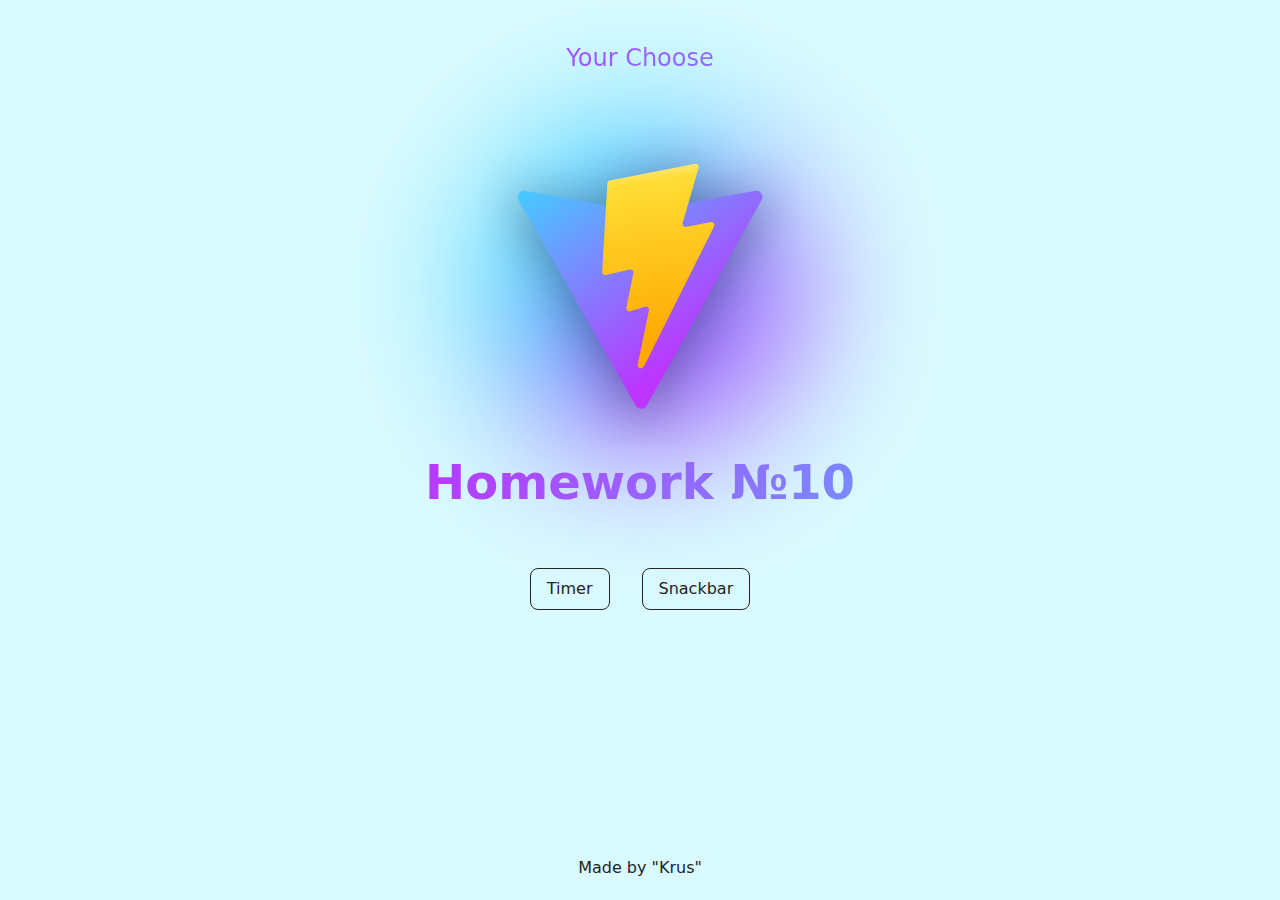
<file: src/index.html>
<!DOCTYPE html>
<html lang="en">
  <head>
    <meta charset="UTF-8" />
    <link rel="icon" type="image/svg+xml" href="./img/webp/favicon.svg" />
    <meta name="viewport" content="width=device-width, initial-scale=1.0" />
    <title>goit-js-hw-10</title>
    <link rel="stylesheet" href="./css/styles.css" />
  </head>
  <body>
    <header class="header" icon-path="img/sprite.svg#logo">
      <div class="container"></div>
    </header>

    <main>
      <span class="main-title main-title-gradient">Your Choose</span>
      <section class="vite-promo">
        <div class="container">
          <div class="vite-promo-thumb">
            <img
              class="pic"
              src="img/vite-logo.png"
              alt="Vite logo"
              width="640"
              height="640"
            />
          </div>
          <h1 class="main-title">
            <span class="main-title-gradient">Homework №10</span>
          </h1>
        </div>
      </section>

      <article class="badges">
        <div class="container">
          <ul class="badges-list">
            <li class="badges-item">
              <a
                class="badges-link"
                class="main {=$highlight-act}"
                href="./1-timer.html"
                rel="noopener noreferrer"
                >Timer</a
              >
            </li>
            <li class="badges-item">
              <a
                class="badges-link"
                class="main {=$highlight-curr}"
                href="./2-snackbar.html"
                rel="noopener noreferrer"
                >Snackbar</a
              >
            </li>
          </ul>
        </div>
      </article>
    </main>
    <footer class="footer">
      <div class="container">
        <p class="footer-desc">Made by "Krus"</p>
      </div>
    </footer>
  </body>
</html>
</file>
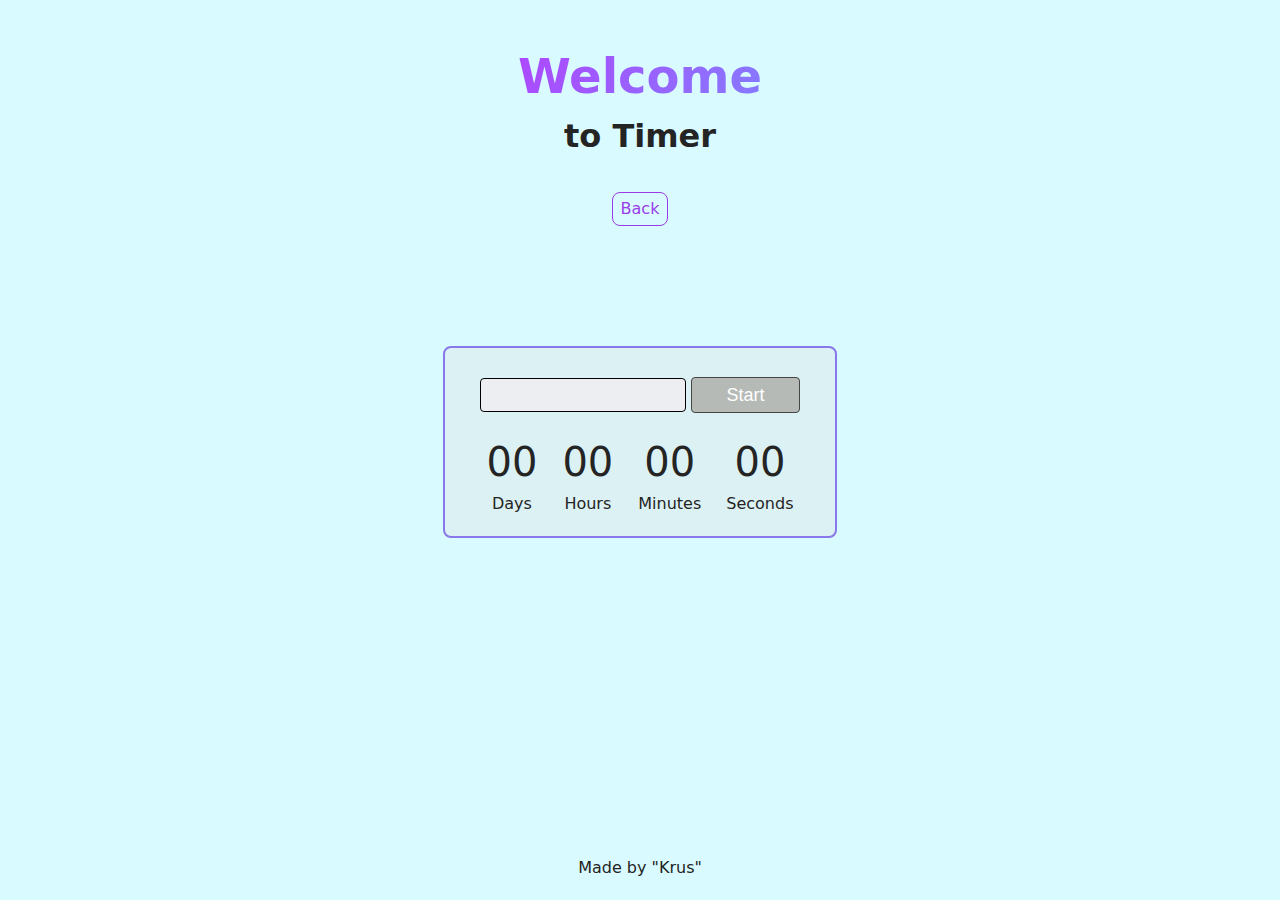
<file: src/1-timer.html>
<!DOCTYPE html>
<html lang="en">
  <head>
    <meta charset="UTF-8" />
    <meta http-equiv="X-UA-Compatible" content="IE=edge" />
    <meta name="viewport" content="width=device-width, initial-scale=1.0" />
    <title>Timer</title>
    <link rel="stylesheet" href="./css/styles.css" />
  </head>
  <body>
    <header class="header" icon-path="img/sprite.svg#logo">
      <div class="container"></div>
    </header>


    <main>
      <div class="container">
        <h1 class="main-title">
          <span class="main-title-gradient">Welcome</span> to Timer
        </h1>
        <a class="back-link" href="./index.html">Back</a>
      </div>

      <section class="section-time">
       
          <div >
            <input class="input-wrapper" type="text" id="datetime-picker" />
            <button class="timer-btn" type="button" data-start disabled>Start</button>
          </div>
          <div class="timer">
            <div class="field">
              <span class="value" data-days>00</span>
              <span class="label">Days</span>
            </div>
            <div class="field">
              <span class="value" data-hours>00</span>
              <span class="label">Hours</span>
            </div>
            <div class="field">
              <span class="value" data-minutes>00</span>
              <span class="label">Minutes</span>
            </div>
            <div class="field">
              <span class="value" data-seconds>00</span>
              <span class="label">Seconds</span>
            </div>
             </section>
            <script type="module" src="./js/1-timer.js"></script>
          </main>
          <footer class="footer">
            <div class="container">
              <p class="footer-desc">Made by "Krus"</p>
            </div>
          </footer>
  </body>
</html>
</file>
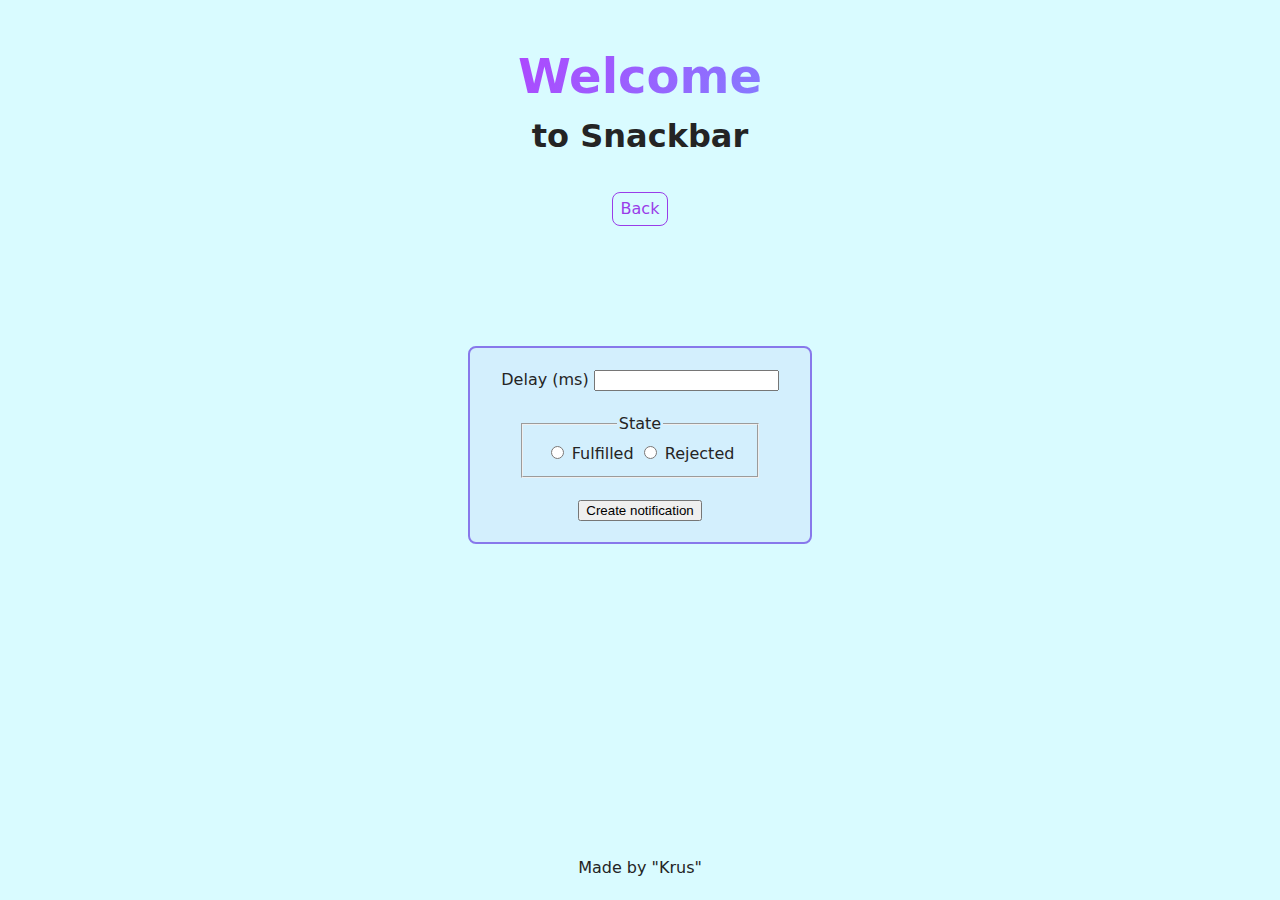
<file: src/2-snackbar.html>
<!DOCTYPE html>
<html lang="en">
  <head>
    <meta charset="UTF-8" />
    <meta http-equiv="X-UA-Compatible" content="IE=edge" />
    <meta name="viewport" content="width=device-width, initial-scale=1.0" />
    <title>Snackbar</title>
    <link rel="stylesheet" href="./css/styles.css" />
  </head>
  <body>
    <header class="header" icon-path="img/sprite.svg#logo">
      <div class="container"></div>
    </header>

    <main>
      <div class="container">
        <h1 class="main-title">
          <span class="main-title-gradient">Welcome</span> to Snackbar
        </h1>
        <a class="back-link" href="./index.html">Back</a>
      </div>

      <div class="div-snackbar">
        <form class="form">
          <label>
            Delay (ms)
            <input type="number" name="delay" required />
          </label>

          <fieldset class="form-fieldset">
            <legend>State</legend>
            <label>
              <input type="radio" name="state" value="fulfilled" required />
              Fulfilled
            </label>
            <label>
              <input type="radio" name="state" value="rejected" required />
              Rejected
            </label>
          </fieldset>

          <button class="form-btn" type="submit">Create notification</button>
        </form>
      </div>
      <script type="module" src="./js/2-snackbar.js"></script>
    </main>
    <footer class="footer">
      <div class="container">
        <p class="footer-desc">Made by "Krus"</p>
      </div>
    </footer>
  </body>
</html>
</file>
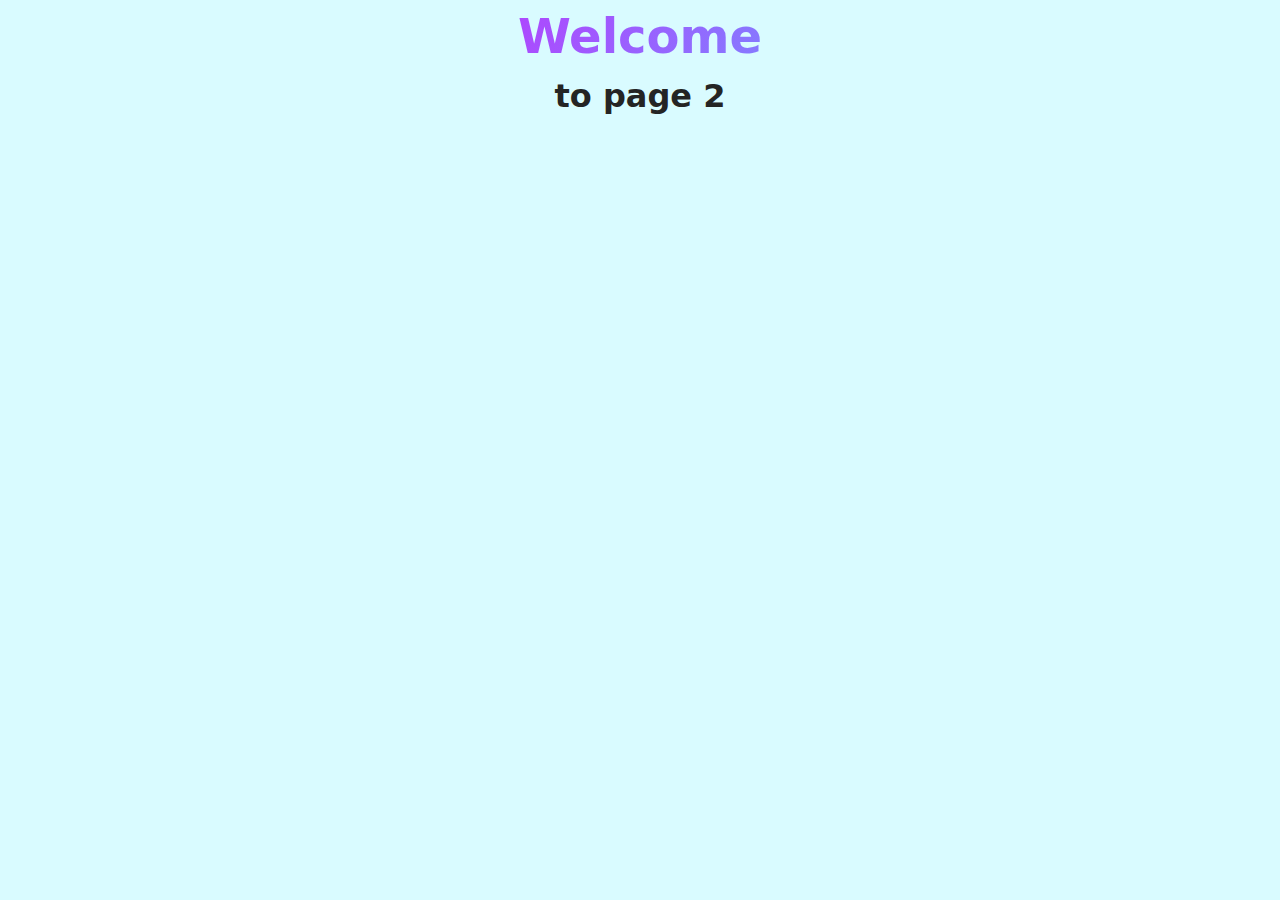
<file: src/page-2.html>
<!DOCTYPE html>
<html lang="en">
  <head>
    <meta charset="UTF-8" />
    <meta http-equiv="X-UA-Compatible" content="IE=edge" />
    <meta name="viewport" content="width=device-width, initial-scale=1.0" />
    <title>Page 2</title>
    <link rel="stylesheet" href="./css/styles.css" />
  </head>
  <body>
    <load
      src="./partials/header.html"
      icon-path="./img/sprite.svg#logo"
      highlight-act="active"
    />

    <main>
      <div class="container">
        <h1 class="main-title">
          <span class="main-title-gradient">Welcome</span> to page 2
        </h1>
        <load src="./partials/back-link.html" />
      </div>
    </main>

    <load src="./partials/footer.html" />
  </body>
</html>
</file>
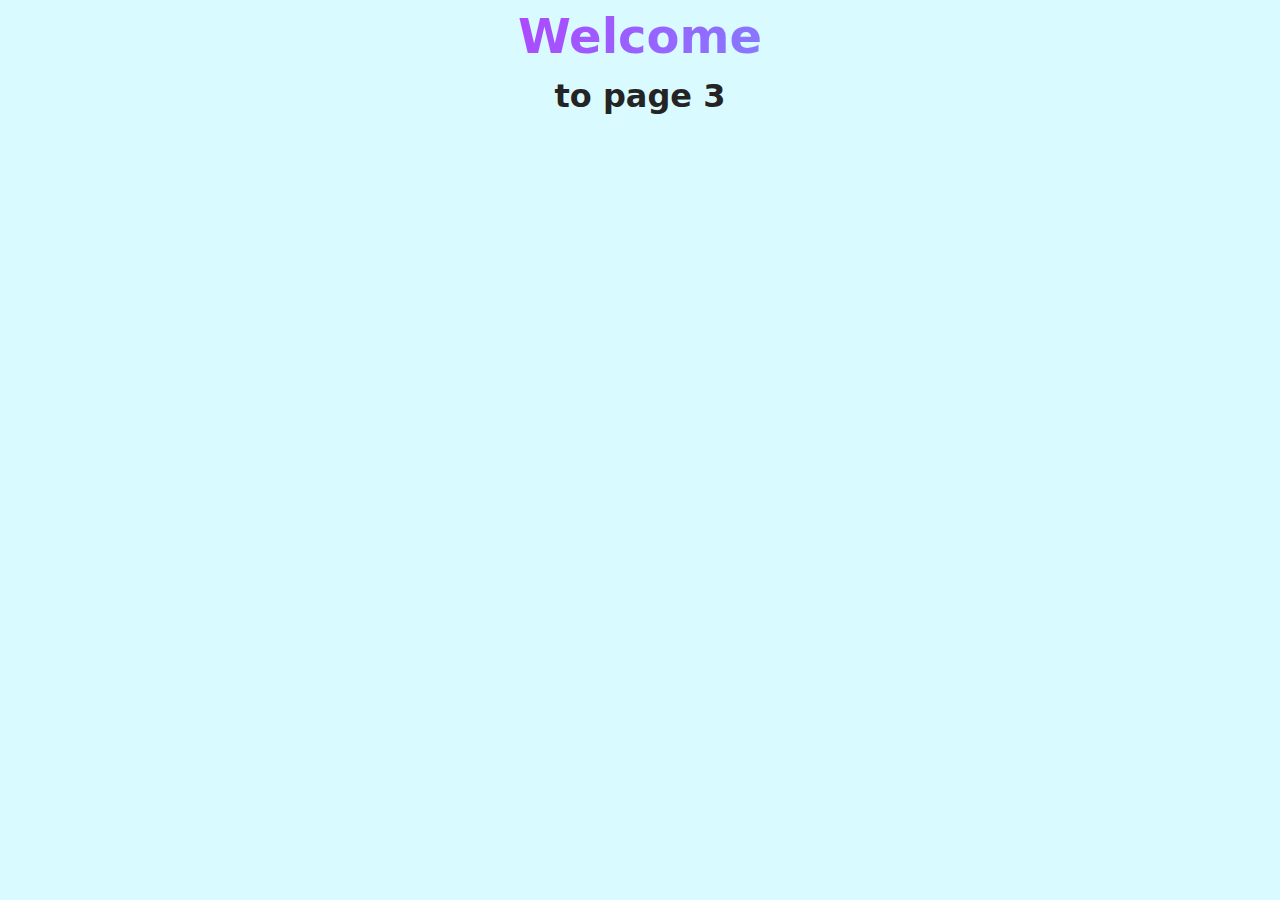
<file: src/page-3.html>
<!DOCTYPE html>
<html lang="en">
  <head>
    <meta charset="UTF-8" />
    <meta http-equiv="X-UA-Compatible" content="IE=edge" />
    <meta name="viewport" content="width=device-width, initial-scale=1.0" />
    <title>Page 3</title>
    <link rel="stylesheet" href="./css/styles.css" />
  </head>
  <body>
    <load
      src="./partials/header.html"
      icon-path="./img/sprite.svg#logo"
      highlight-curr="active"
    />

    <main>
      <div class="container">
        <h1 class="main-title">
          <span class="main-title-gradient">Welcome</span> to page 3
        </h1>
        <load src="./partials/back-link.html" />
      </div>
    </main>

    <load src="./partials/footer.html" />
  </body>
</html>
</file>
<file: src/css/styles.css>
/* Common styles */
@import url('./reset.css');
@import url('./base.css');
@import url('./container.css');
@import url('./animations.css');

/* Sections style */
@import url('./header.css');
@import url('./vite-promo.css');
@import url('./badges.css');
@import url('./back-link.css');
@import url('./footer.css');

body {
  background-color: rgba(0, 225, 255, 0.148);
}
.section-time {
  background-color: #e2e2e269;
  margin-top: 100px;
  width: 350px;
  height: 100%;
  margin-top: 120px;
  margin-left: auto;
  margin-right: auto;
  border: solid, 2px, rgb(136, 120, 235);
  border-radius: 8px;
  padding: 20px;
}

.timer {
  display: flex;
  justify-content: center;
  gap: 25px;
}
.field {
  display: flex;
  flex-direction: column;
  align-items: center;
}
.value {
  font-size: 2.5rem;
  font-weight: solid;
}
.input-wrapper {
  width: 200px;
  height: 30px;
  border-radius: 4px;
  border: solid, 1px;
  background-color: #edeef2;
  margin-top: 10px;
  margin-bottom: 20px;
  font-size: large;
}

.timer-btn {
  font-size: large;
  width: 109px;
  height: 36px;
  border: solid, 1px, #454545;
  border-radius: 4px;
  background-color: #3d79f18a;
  color: rgb(0, 0, 0);
}
.timer-btn:hover {
  background-color: #6c8cff;
  color: #fff;
  border: solid, 1px, #454545;
}

.timer-btn[disabled] {
  color: #ffffff;
  background-color: #b6bab6;
}

.form-fieldset {
  margin: 20px;
}

.div-snackbar {
  width: 300px;
  display: flex;
  justify-content: center;
  background-color: #b0abee25;
  gap: 10px;
  margin-top: 120px;
  margin-left: auto;
  margin-right: auto;
  border: solid, 2px, rgb(136, 120, 235);
  border-radius: 8px;
  padding: 20px;
}
</file>
